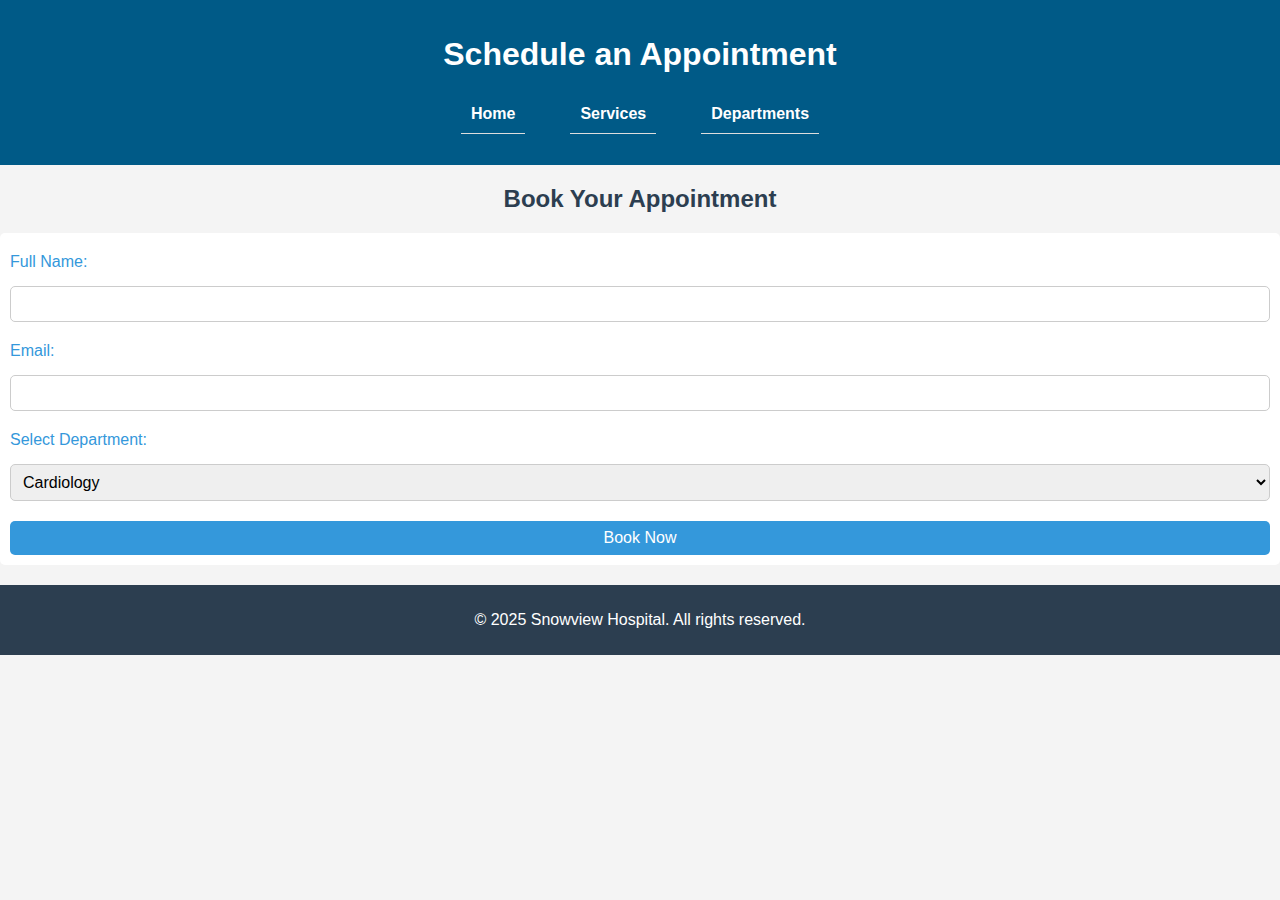
<file: appointment.html>
<!DOCTYPE html>
<html lang="en">
<head>
    <meta charset="UTF-8">
    <meta name="viewport" content="width=device-width, initial-scale=1.0">
    <title>Schedule an Appointment - Snowview Hospital</title>
    <link rel="stylesheet" href="styles.css">
    <link rel="icon" href="about.jpg" type="image">
</head>
<body>
    <header>
        <h1>Schedule an Appointment</h1>
        <nav>
            <ul>
                <li><a href="index.html">Home</a></li>
                <li><a href="services.html">Services</a></li>
                <li><a href="departments.html">Departments</a></li>
            </ul>
        </nav>
    </header>
    
    <section id="appointment-form">
        <h2>Book Your Appointment</h2>
        <form>
            <label for="name">Full Name:</label>
            <input type="text" id="name" name="name" required>
            
            <label for="email">Email:</label>
            <input type="email" id="email" name="email" required>
            
            <label for="department">Select Department:</label>
            <select id="department" name="department">
                <option value="cardiology">Cardiology</option>
                <option value="neurology">Neurology</option>
                <option value="orthopedics">Orthopedics</option>
                <option value="radiology">Radiology</option>
            </select>
            
            <button type="submit">Book Now</button>
        </form>
        <p id="confirmation-message"></p>
    </section>
    
    <footer>
        <p>&copy; 2025 Snowview Hospital. All rights reserved.</p>
    </footer>
    
    <script>
        document.querySelector("form").addEventListener("submit", function(event) {
            event.preventDefault();
            document.getElementById("confirmation-message").textContent = "Your appointment has been successfully booked!";
        });
    </script>
</body>
</html>
</file>
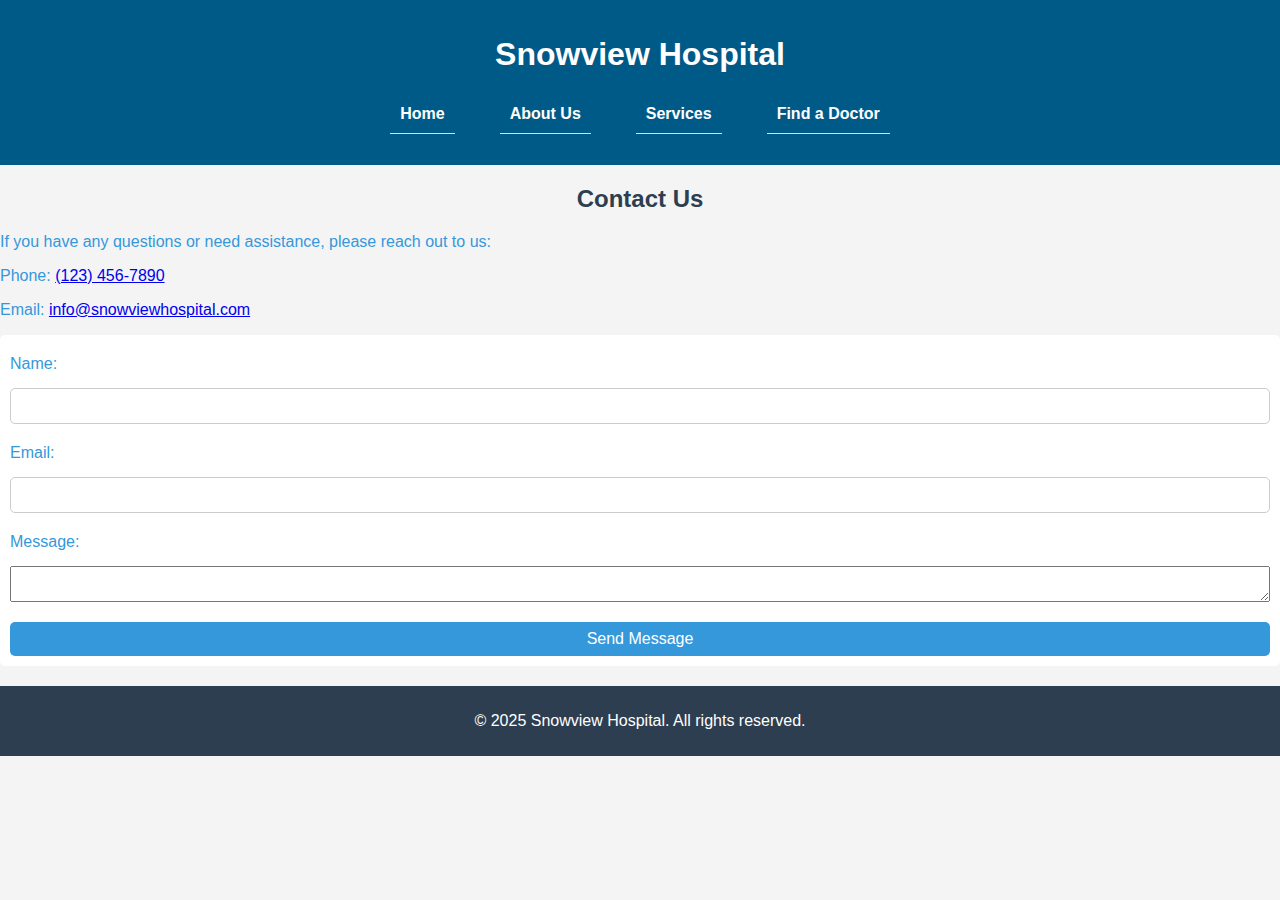
<file: contact.html>
<!DOCTYPE html>
<html lang="en">
<head>
    <meta charset="UTF-8">
    <meta name="viewport" content="width=device-width, initial-scale=1.0">
    <title>Contact Us - Snowview Hospital</title>
    <link rel="stylesheet" href="styles.css">
    <link rel="icon" href="about.jpg" type="image">
</head>
<body>
    <header>
        <h1>Snowview Hospital</h1>
        <nav>
            <ul>
                <li><a href="index.html">Home</a></li>
                <li><a href="about.html">About Us</a></li>
                <li><a href="services.html">Services</a></li>
                <li><a href="find-doctor.html">Find a Doctor</a></li>
            </ul>
        </nav>
    </header>
    
    <section id="contact">
        <h2>Contact Us</h2>
        <p>If you have any questions or need assistance, please reach out to us:</p>
        <p>Phone: <a href="tel:+11234567890">(123) 456-7890</a></p>
        <p>Email: <a href="mailto:info@snowviewhospital.com">info@snowviewhospital.com</a></p>
        <form action="#" method="post">
            <label for="name">Name:</label>
            <input type="text" id="name" name="name" required>
            <label for="email">Email:</label>
            <input type="email" id="email" name="email" required>
            <label for="message">Message:</label>
            <textarea id="message" name="message" required></textarea>
            <button type="submit">Send Message</button>
        </form>
    </section>
    
    <footer>
        <p>&copy; 2025 Snowview Hospital. All rights reserved.</p>
    </footer>
</body>
</html>
</file>
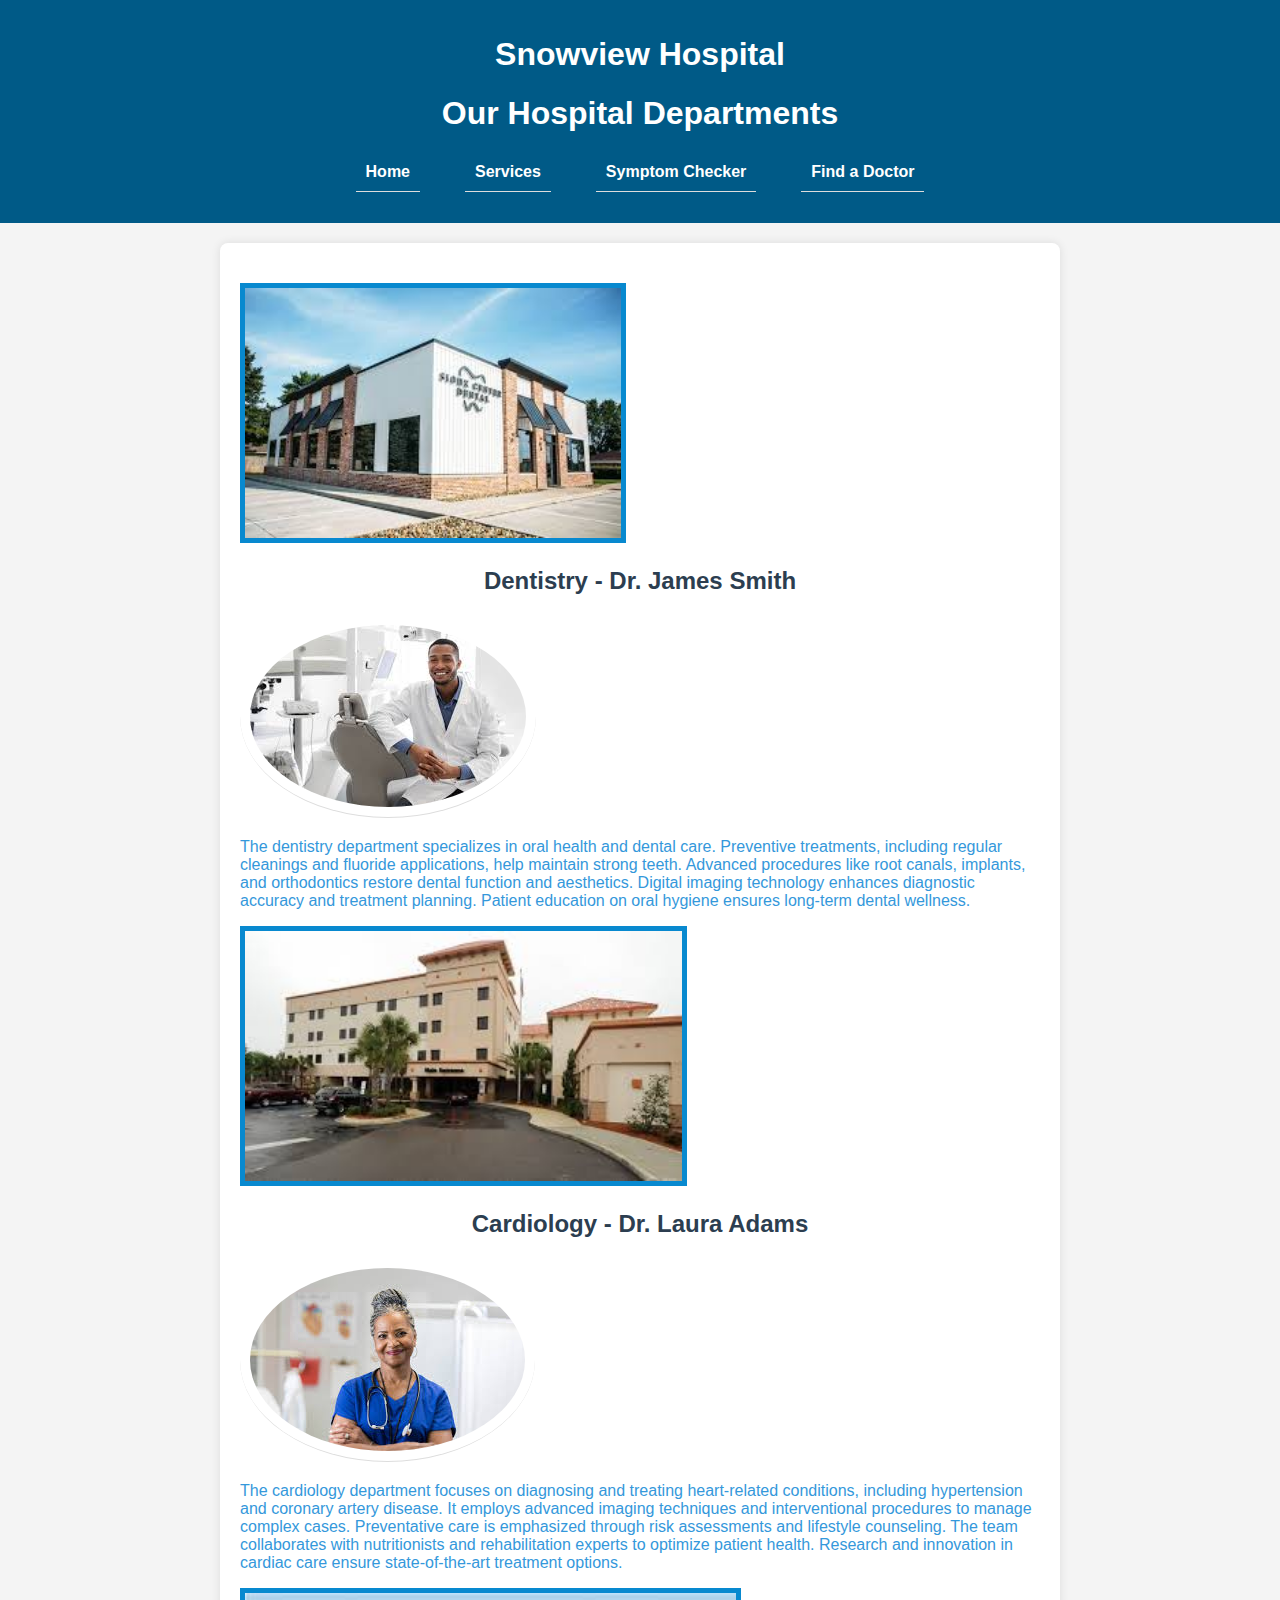
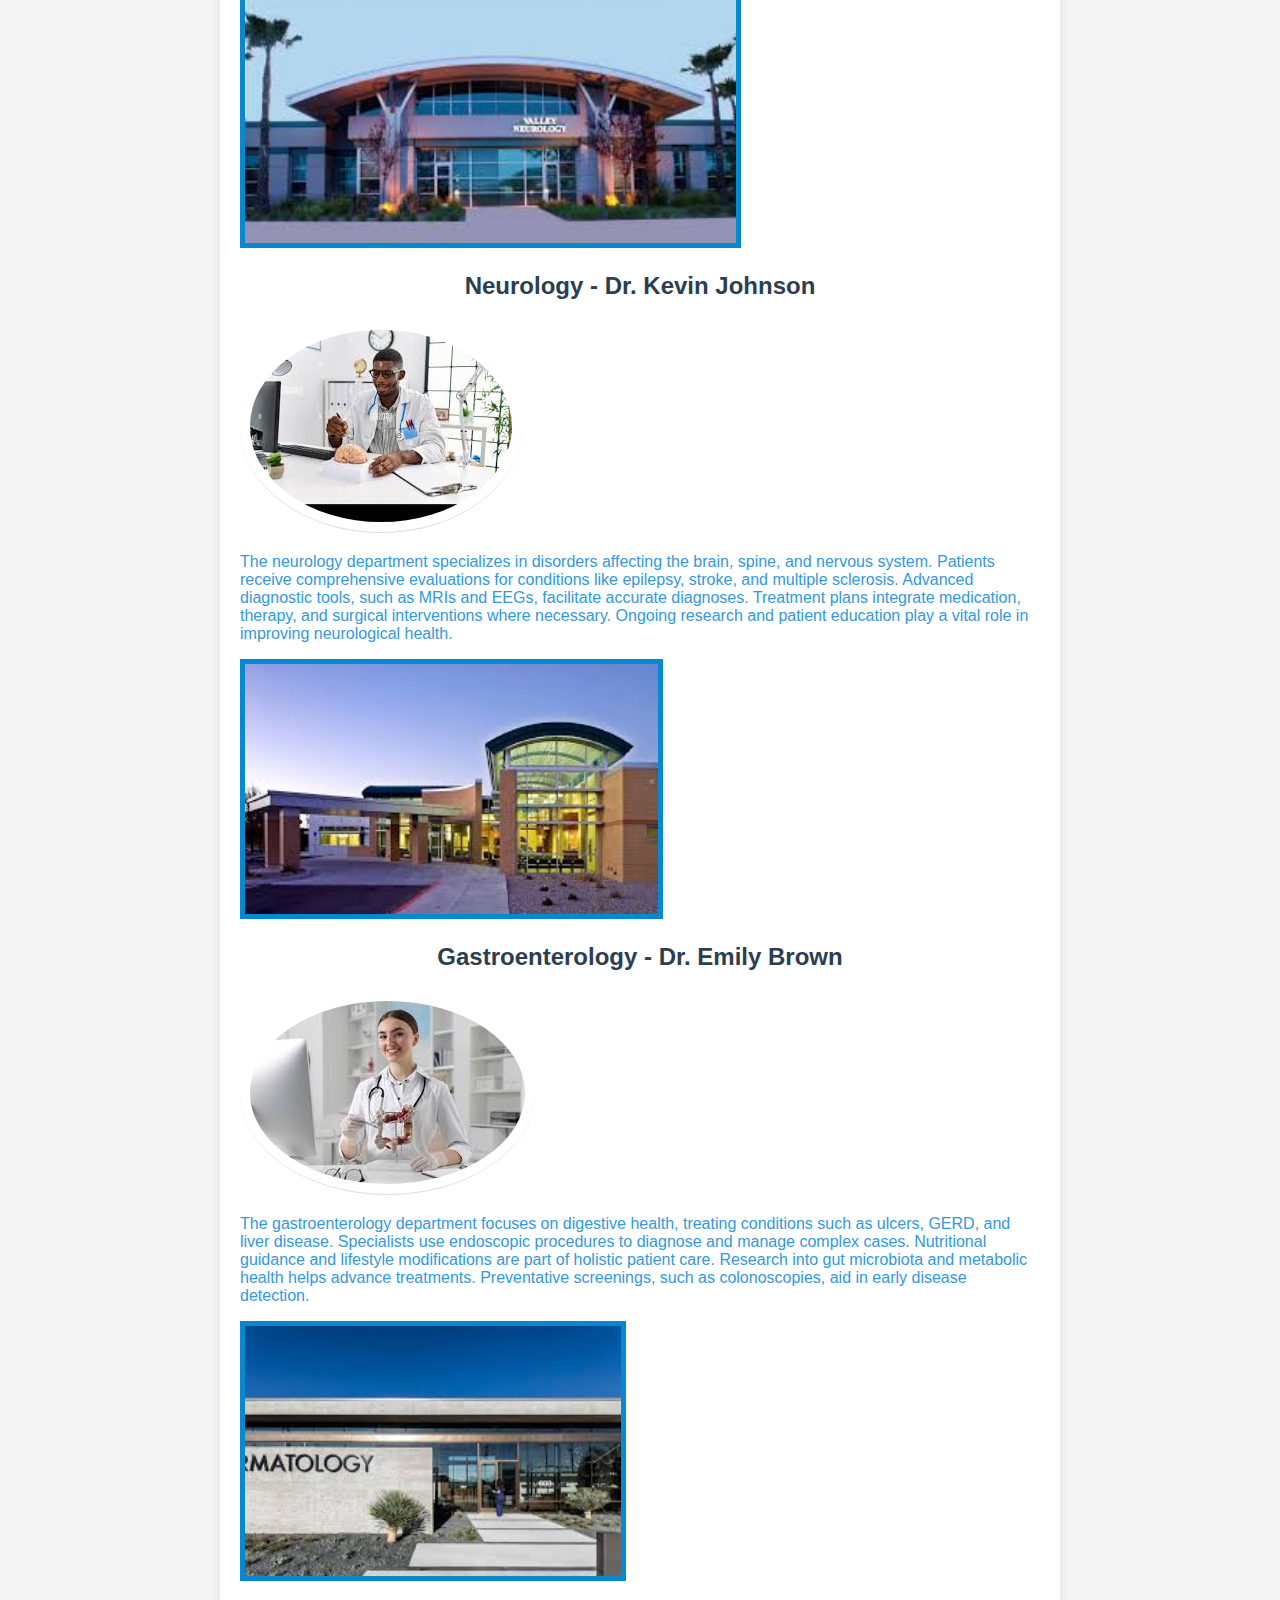
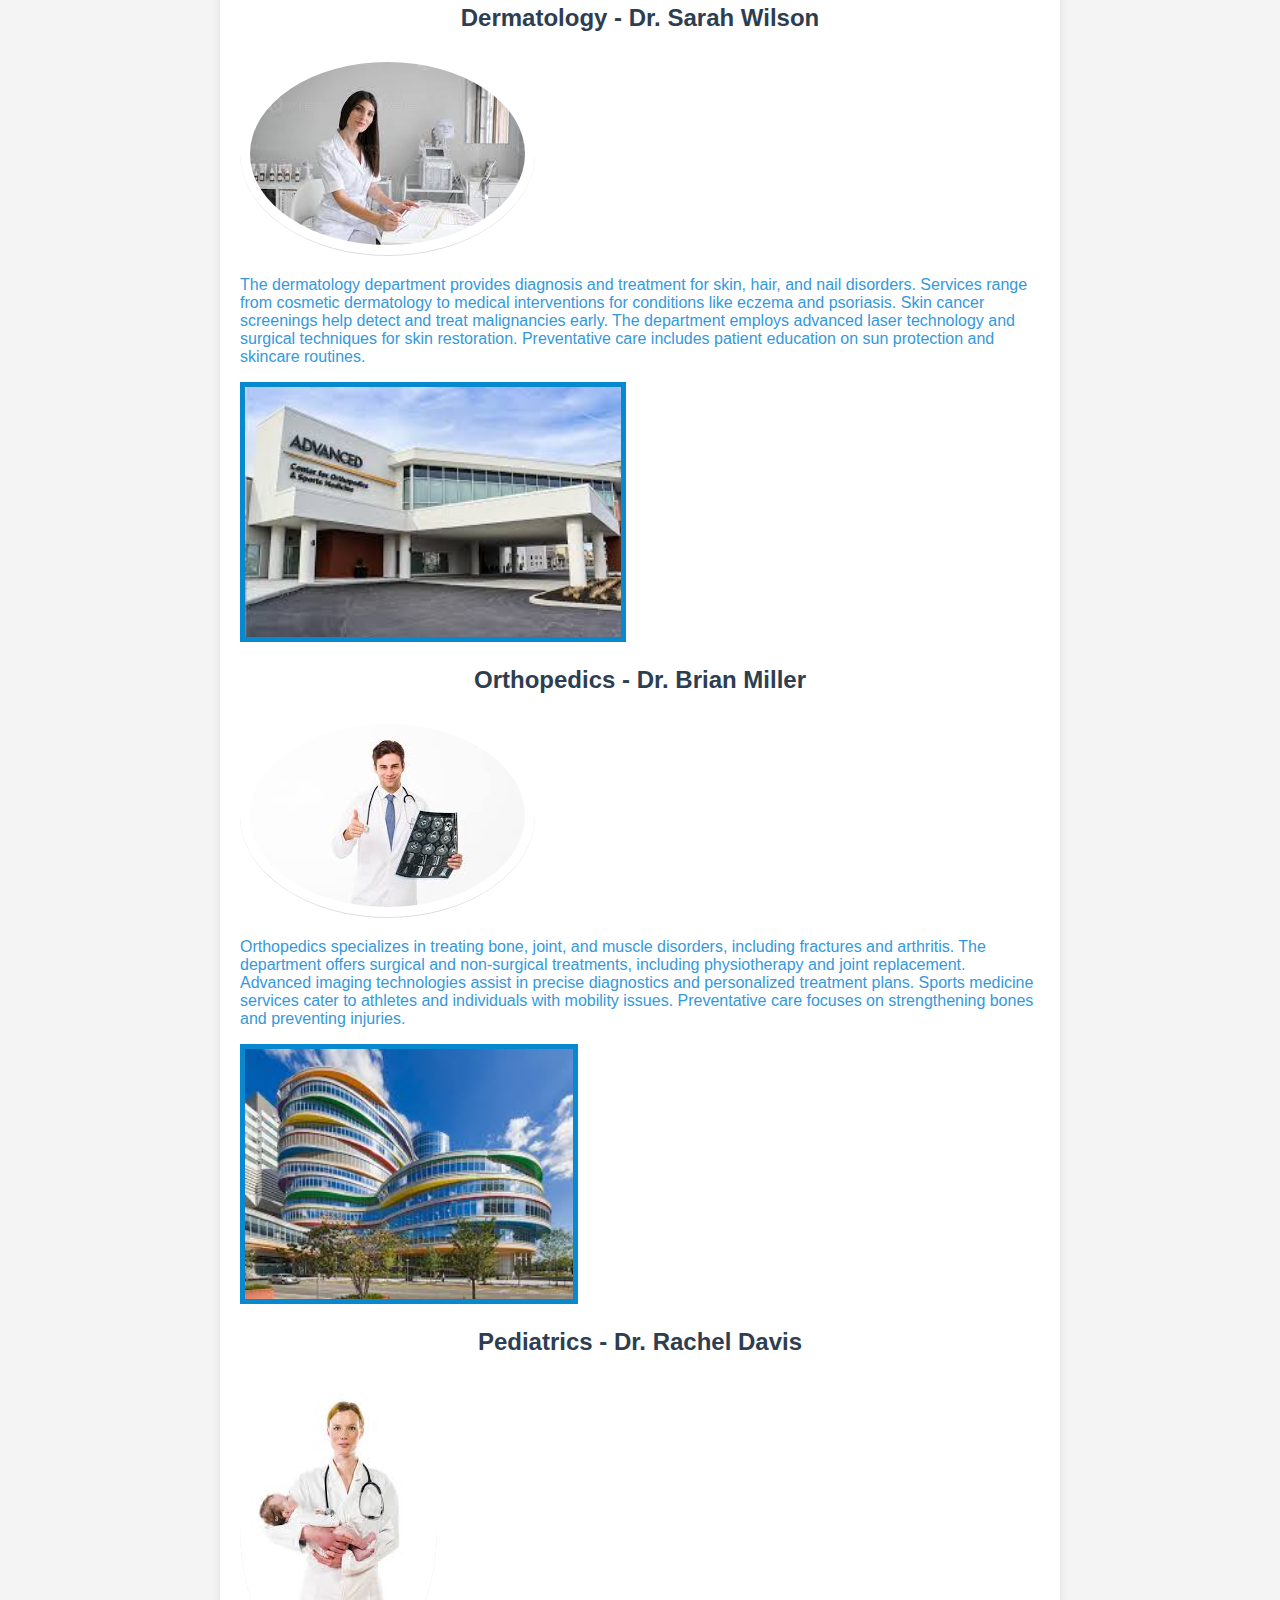
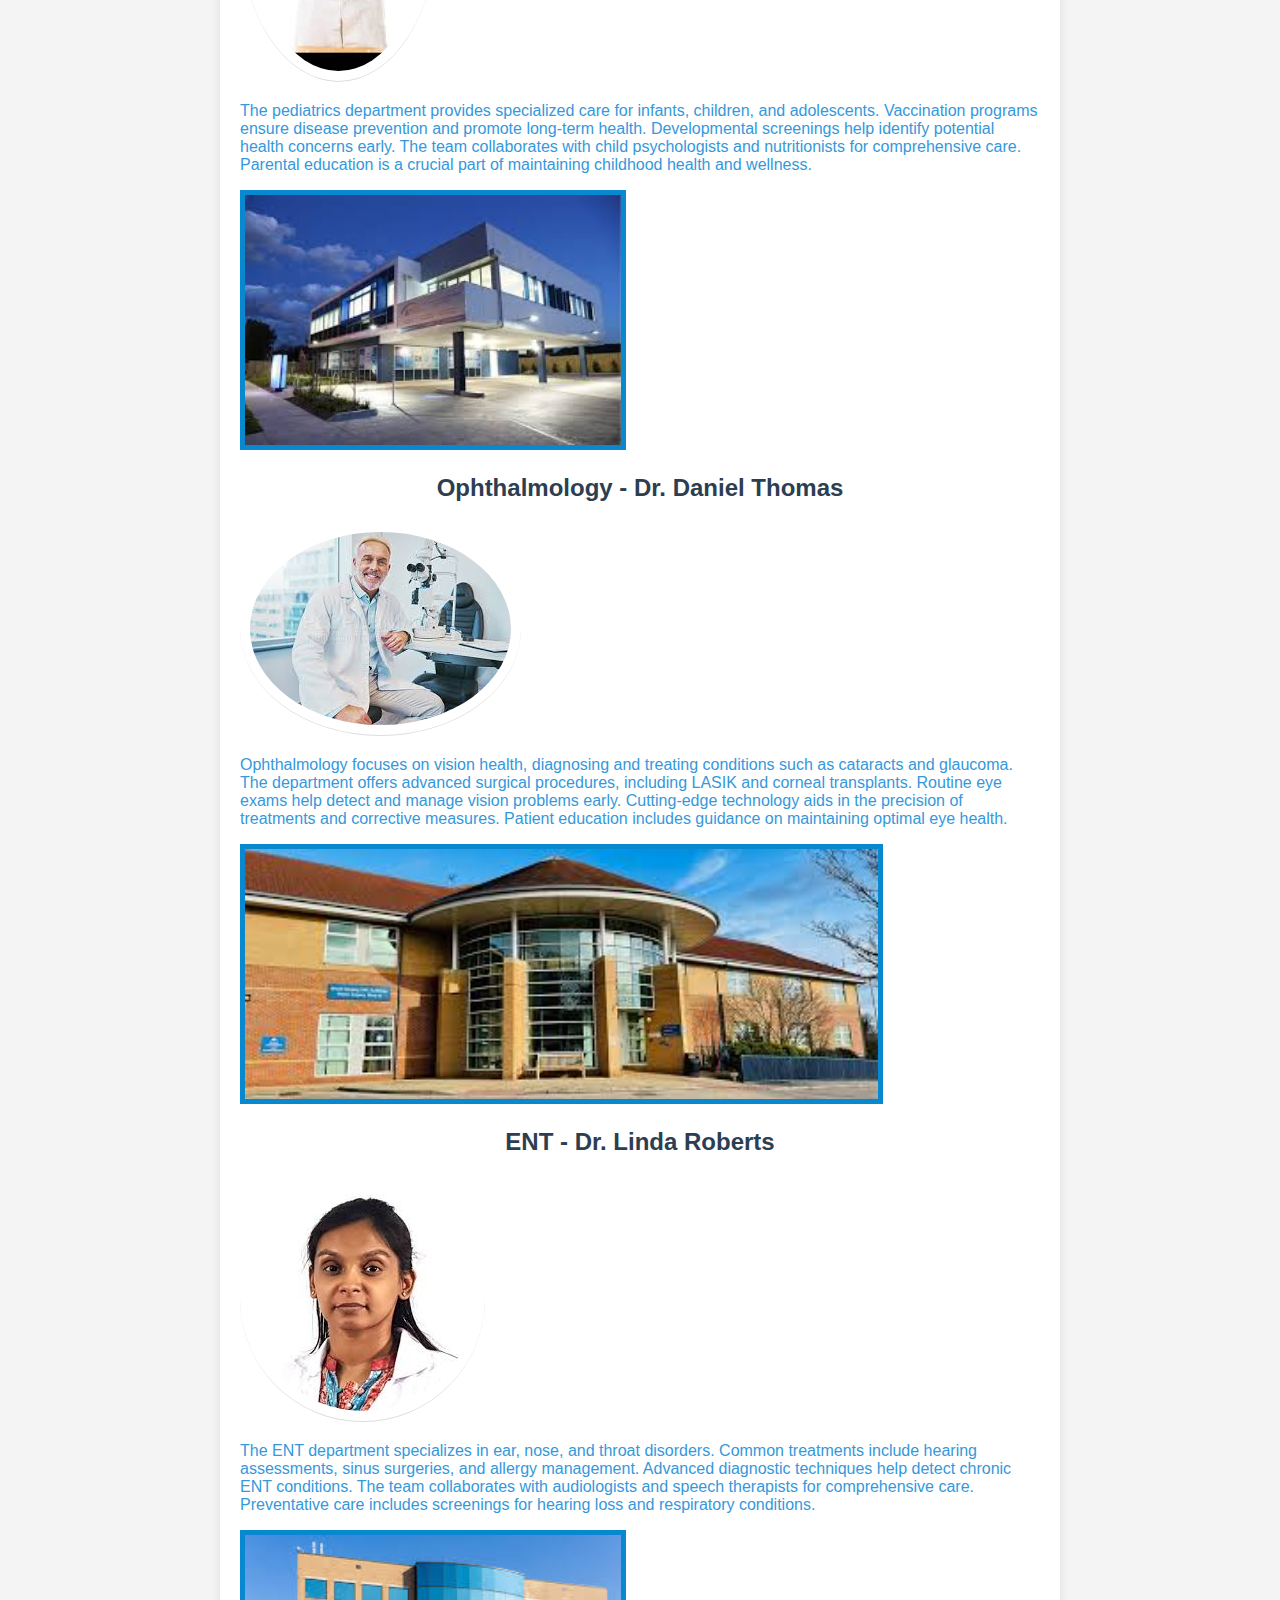
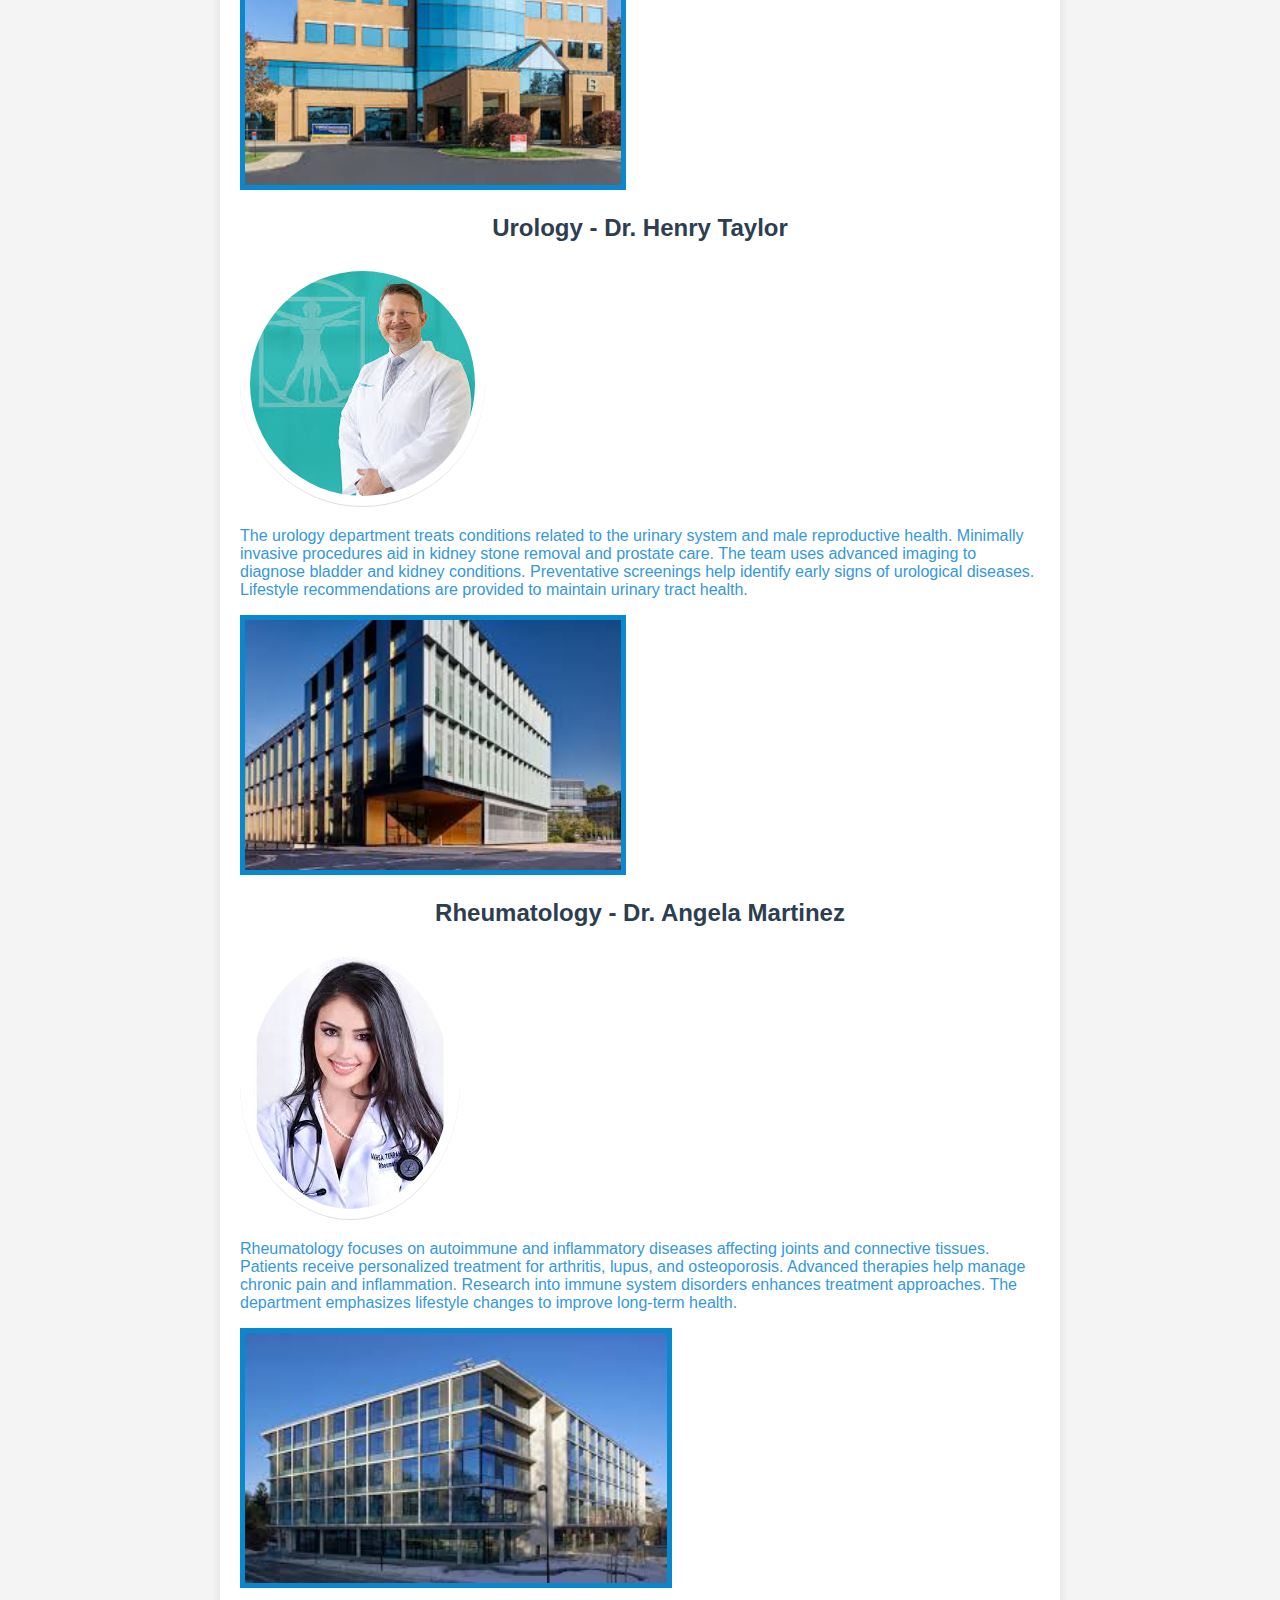
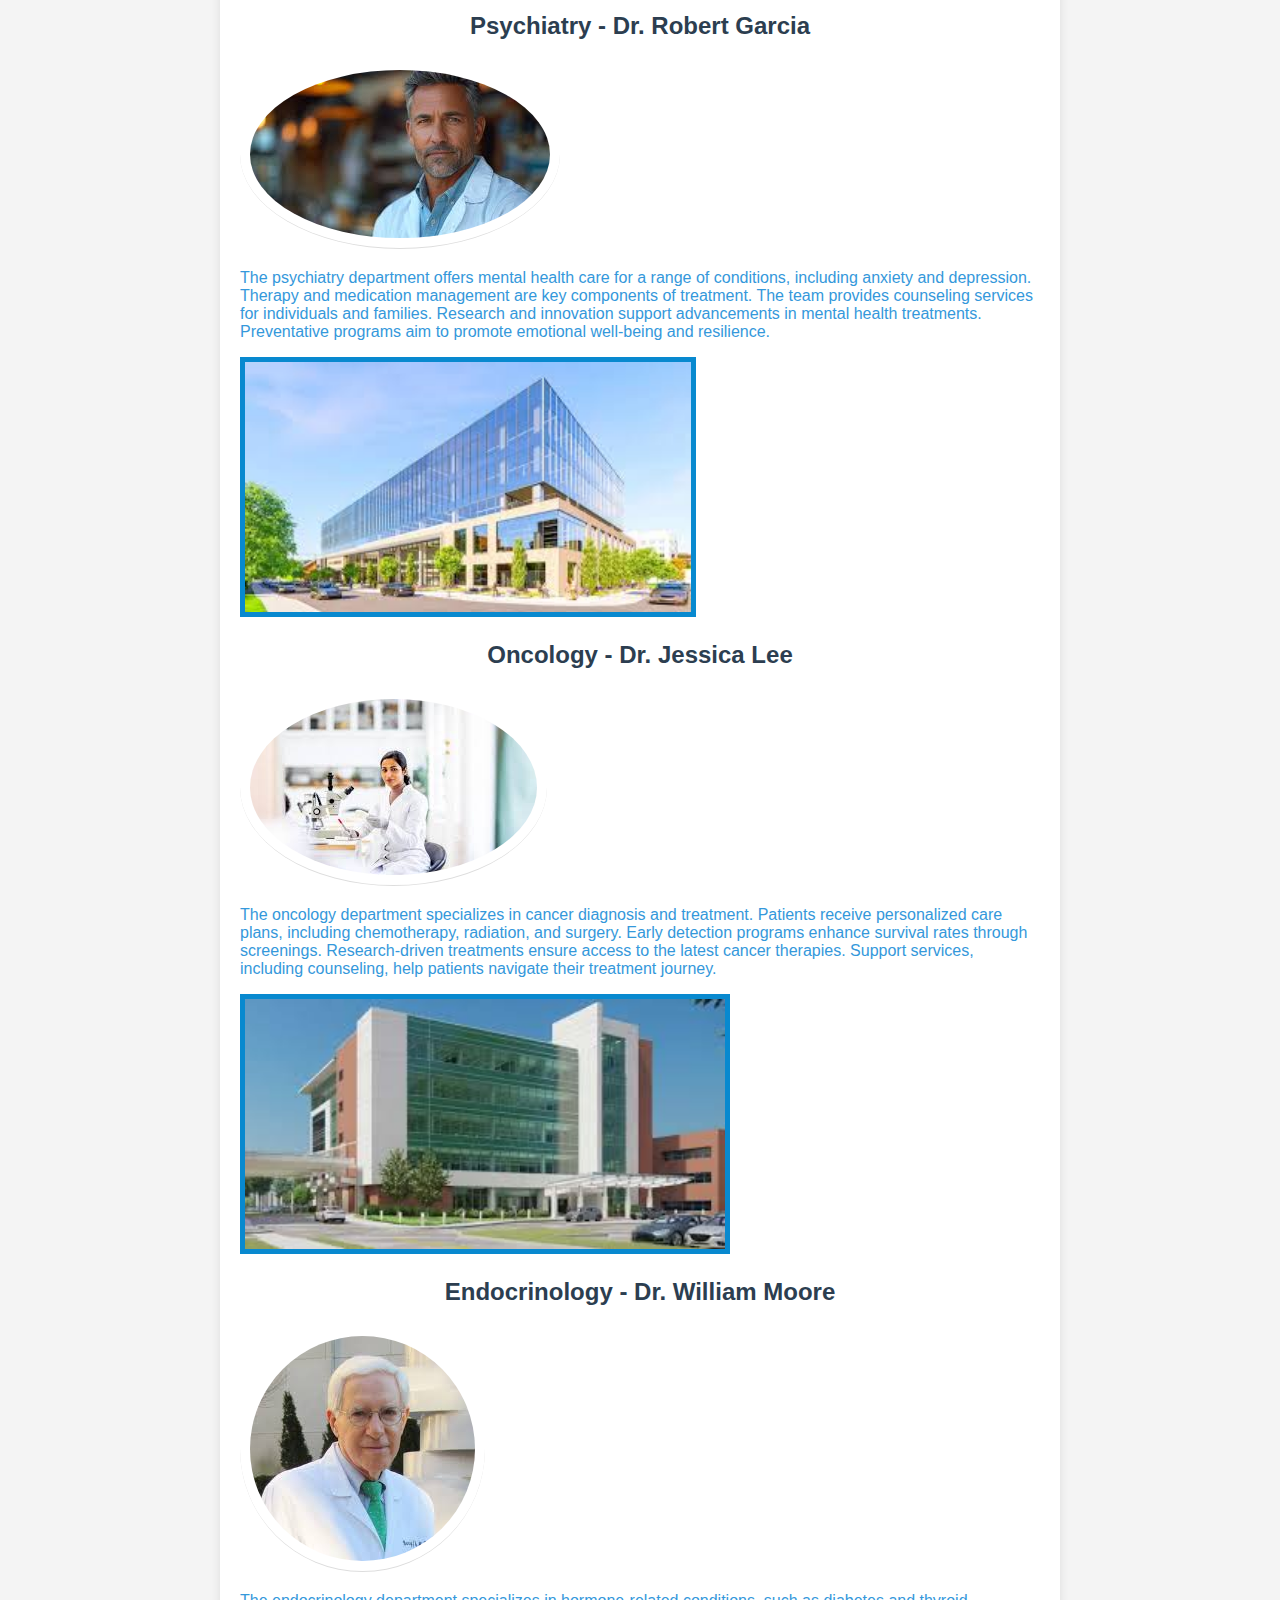
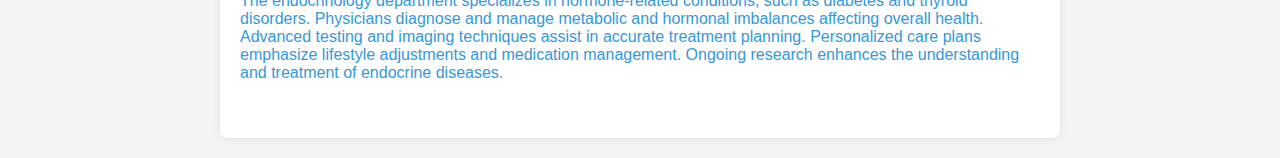
<file: departments.html>
<!DOCTYPE html>
<html lang="en">
<head>
    <meta charset="UTF-8">
    <meta name="viewport" content="width=device-width, initial-scale=1.0">
    <title>Hospital Departments</title>
    <link rel="stylesheet" href="styles.css">
    <link rel="icon" href="about.jpg" type="image">
</head>
<body>

        <header>
            <h1>Snowview Hospital</h1>
            <h1>Our Hospital Departments</h1>
            <nav>
                <ul>
                    <li><a href="index.html">Home</a></li>
                    <li><a href="services.html">Services</a></li>
                    <li><a href="symptom-checker.html">Symptom Checker</a></li>
                    <li><a href="find-doctor.html">Find a Doctor</a></li>
                </ul>
            </nav>
        </header>

    <section id="departments">
        <div class="department">
            <img class="overview-img" src="department1.jpg" alt="Dentistry Overview">
            <h2>Dentistry - Dr. James Smith</h2>
            <img src="doctor1.jpg" alt="Dr. James Smith" class="doctor">
            <p>The dentistry department specializes in oral health and dental care. 
               Preventive treatments, including regular cleanings and fluoride applications, help maintain strong teeth. 
               Advanced procedures like root canals, implants, and orthodontics restore dental function and aesthetics. 
               Digital imaging technology enhances diagnostic accuracy and treatment planning. 
               Patient education on oral hygiene ensures long-term dental wellness.</p>
        </div>
        <div class="department">
            <img class="overview-img" src="department2.jpg" alt="Cardiology Overview">
            <h2>Cardiology - Dr. Laura Adams</h2>
            <img src="doctor2.jpg" alt="Dr. Laura Adams" class="doctor">
            <p>The cardiology department focuses on diagnosing and treating heart-related conditions, including hypertension and coronary artery disease. 
               It employs advanced imaging techniques and interventional procedures to manage complex cases. 
               Preventative care is emphasized through risk assessments and lifestyle counseling. 
               The team collaborates with nutritionists and rehabilitation experts to optimize patient health. 
               Research and innovation in cardiac care ensure state-of-the-art treatment options.</p>
        </div>
        <div class="department">
            <img class="overview-img" src="department3.jpg" alt="Neurology Overview">
            <h2>Neurology - Dr. Kevin Johnson</h2>
            <img src="doctor3.jpg" alt="Dr. Kevin Johnson" class="doctor">
            <p>The neurology department specializes in disorders affecting the brain, spine, and nervous system. 
               Patients receive comprehensive evaluations for conditions like epilepsy, stroke, and multiple sclerosis. 
               Advanced diagnostic tools, such as MRIs and EEGs, facilitate accurate diagnoses. 
               Treatment plans integrate medication, therapy, and surgical interventions where necessary. 
               Ongoing research and patient education play a vital role in improving neurological health.</p>
        </div>
        <div class="department">
            <img class="overview-img" src="department4.jpg" alt="Gastroenterology Overview">
            <h2>Gastroenterology - Dr. Emily Brown</h2>
            <img src="doctor4.jpg" alt="Dr. Emily Brown" class="doctor">
            <p>The gastroenterology department focuses on digestive health, treating conditions such as ulcers, GERD, and liver disease. 
               Specialists use endoscopic procedures to diagnose and manage complex cases. 
               Nutritional guidance and lifestyle modifications are part of holistic patient care. 
               Research into gut microbiota and metabolic health helps advance treatments. 
               Preventative screenings, such as colonoscopies, aid in early disease detection.</p>
        </div>
        <div class="department">
            <img class="overview-img" src="department5.jpg" alt="Dermatology Overview">
            <h2>Dermatology - Dr. Sarah Wilson</h2>
            <img src="doctor5.jpg" alt="Dr. Sarah Wilson" class="doctor">
            <p>The dermatology department provides diagnosis and treatment for skin, hair, and nail disorders. 
               Services range from cosmetic dermatology to medical interventions for conditions like eczema and psoriasis. 
               Skin cancer screenings help detect and treat malignancies early. 
               The department employs advanced laser technology and surgical techniques for skin restoration. 
               Preventative care includes patient education on sun protection and skincare routines.</p>
        </div>
        <div class="department">
            <img class="overview-img" src="department6.jpg" alt="Orthopedics Overview">
            <h2>Orthopedics - Dr. Brian Miller</h2>
            <img src="doctor6.jpg" alt="Dr. Brian Miller" class="doctor">
            <p>Orthopedics specializes in treating bone, joint, and muscle disorders, including fractures and arthritis. 
               The department offers surgical and non-surgical treatments, including physiotherapy and joint replacement. 
               Advanced imaging technologies assist in precise diagnostics and personalized treatment plans. 
               Sports medicine services cater to athletes and individuals with mobility issues. 
               Preventative care focuses on strengthening bones and preventing injuries.</p>
        </div>
        <div class="department">
            <img class="overview-img" src="department7.jpg" alt="Pediatrics Overview">
            <h2>Pediatrics - Dr. Rachel Davis</h2>
            <img src="doctor7.jpg" alt="Dr. Rachel Davis" class="doctor">
            <p>The pediatrics department provides specialized care for infants, children, and adolescents. 
               Vaccination programs ensure disease prevention and promote long-term health. 
               Developmental screenings help identify potential health concerns early. 
               The team collaborates with child psychologists and nutritionists for comprehensive care. 
               Parental education is a crucial part of maintaining childhood health and wellness.</p>
        </div>
        <div class="department">
            <img class="overview-img" src="department8.jpg" alt="Ophthalmology Overview">
            <h2>Ophthalmology - Dr. Daniel Thomas</h2>
            <img src="doctor8.jpg" alt="Dr. Daniel Thomas" class="doctor">
            <p>Ophthalmology focuses on vision health, diagnosing and treating conditions such as cataracts and glaucoma. 
               The department offers advanced surgical procedures, including LASIK and corneal transplants. 
               Routine eye exams help detect and manage vision problems early. 
               Cutting-edge technology aids in the precision of treatments and corrective measures. 
               Patient education includes guidance on maintaining optimal eye health.</p>
        </div>
        <div class="department">
            <img class="overview-img" src="department9.jpg" alt="ENT Overview">
            <h2>ENT - Dr. Linda Roberts</h2>
            <img src="doctor9.jpg" alt="Dr. Linda Roberts" class="doctor">
            <p>The ENT department specializes in ear, nose, and throat disorders. 
               Common treatments include hearing assessments, sinus surgeries, and allergy management. 
               Advanced diagnostic techniques help detect chronic ENT conditions. 
               The team collaborates with audiologists and speech therapists for comprehensive care. 
               Preventative care includes screenings for hearing loss and respiratory conditions.</p>
        </div>
        <div class="department">
            <img class="overview-img" src="department10.jpg" alt="Urology Overview">
            <h2>Urology - Dr. Henry Taylor</h2>
            <img src="doctor10.jpg" alt="Dr. Henry Taylor"class="doctor">
            <p>The urology department treats conditions related to the urinary system and male reproductive health. 
               Minimally invasive procedures aid in kidney stone removal and prostate care. 
               The team uses advanced imaging to diagnose bladder and kidney conditions. 
               Preventative screenings help identify early signs of urological diseases. 
               Lifestyle recommendations are provided to maintain urinary tract health.</p>
        </div>
        <div class="department">
            <img class="overview-img" src="department11.jpg" alt="Rheumatology Overview">
            <h2>Rheumatology - Dr. Angela Martinez</h2>
            <img src="doctor11.jpg" alt="Dr. Angela Martinez" class="doctor">
            <p>Rheumatology focuses on autoimmune and inflammatory diseases affecting joints and connective tissues. 
               Patients receive personalized treatment for arthritis, lupus, and osteoporosis. 
               Advanced therapies help manage chronic pain and inflammation. 
               Research into immune system disorders enhances treatment approaches. 
               The department emphasizes lifestyle changes to improve long-term health.</p>
        </div>
        <div class="department">
            <img class="overview-img" src="department12.jpg" alt="Psychiatry Overview">
            <h2>Psychiatry - Dr. Robert Garcia</h2>
            <img src="doctor12.jpg" alt="Dr. Robert Garcia"class="doctor">
            <p>The psychiatry department offers mental health care for a range of conditions, including anxiety and depression. 
               Therapy and medication management are key components of treatment. 
               The team provides counseling services for individuals and families. 
               Research and innovation support advancements in mental health treatments. 
               Preventative programs aim to promote emotional well-being and resilience.</p>
        </div>
        <div class="department">
            <img class="overview-img" src="department13.jpg" alt="Oncology Overview">
            <h2>Oncology - Dr. Jessica Lee</h2>
            <img src="doctor13.jpg" alt="Dr. Jessica Lee" class="doctor">
            <p>The oncology department specializes in cancer diagnosis and treatment. 
               Patients receive personalized care plans, including chemotherapy, radiation, and surgery. 
               Early detection programs enhance survival rates through screenings. 
               Research-driven treatments ensure access to the latest cancer therapies. 
               Support services, including counseling, help patients navigate their treatment journey.</p>
        </div>
        <div class="department">
            <img class="overview-img" src="department14.jpg" alt="Endocrinology Overview">
            <h2>Endocrinology - Dr. William Moore</h2>
            <img src="doctor14.jpg" alt="Dr. William Moore" class="doctor">
            <p>The endocrinology department specializes in hormone-related conditions, such as diabetes and thyroid disorders. 
               Physicians diagnose and manage metabolic and hormonal imbalances affecting overall health. 
               Advanced testing and imaging techniques assist in accurate treatment planning. 
               Personalized care plans emphasize lifestyle adjustments and medication management. 
               Ongoing research enhances the understanding and treatment of endocrine diseases.</p>
        </div>
    </section>
</body>
</html>
</file>
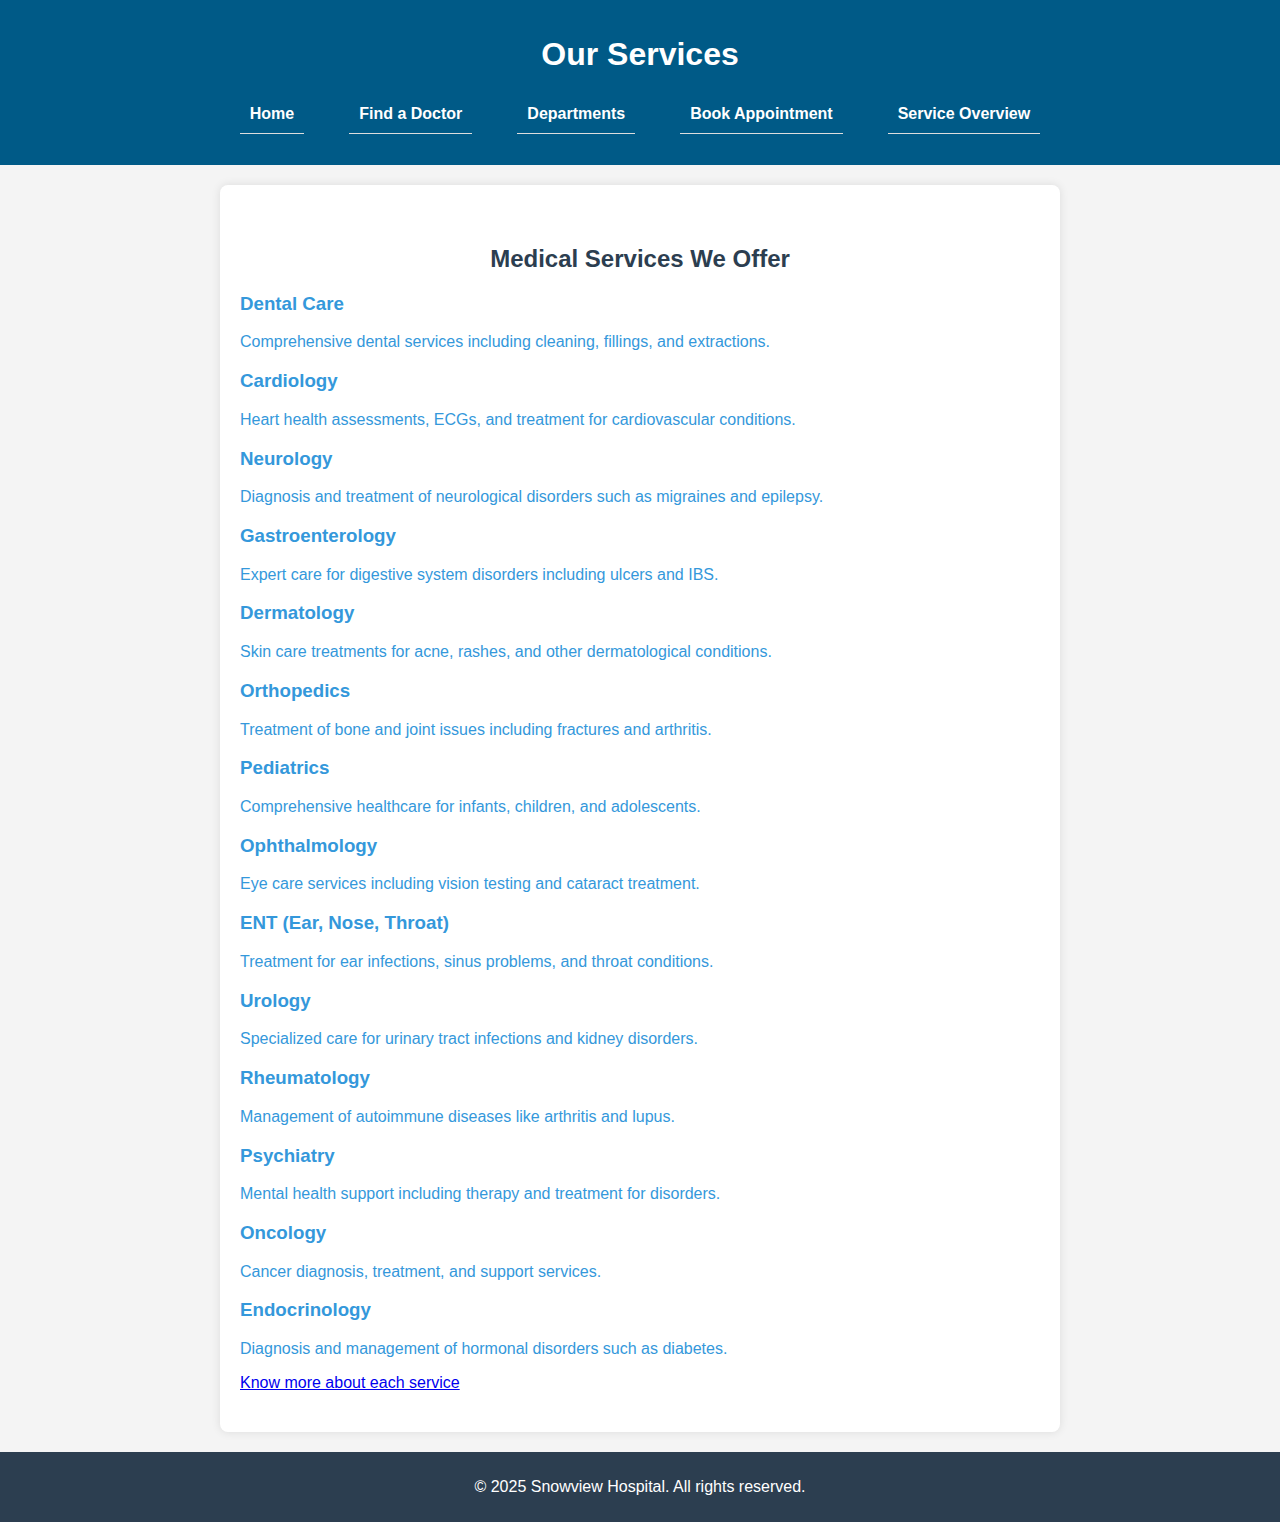
<file: services.html>
<!DOCTYPE html>
<html lang="en">
<head>
    <meta charset="UTF-8">
    <meta name="viewport" content="width=device-width, initial-scale=1.0">
    <title>Services - Snowview Hospital</title>
    <link rel="stylesheet" href="styles.css">
    <link rel="icon" href="about.jpg" type="image">
</head>
<body>
    <header>
        <h1>Our Services</h1>
        <nav>
            <ul>
                <li><a href="index.html">Home</a></li>
                <li><a href="find-doctor.html">Find a Doctor</a></li>
                <li><a href="departments.html">Departments</a></li>
                <li><a href="appointment.html">Book Appointment</a></li>
                <li><a href="services2.html">Service Overview</a></li>
            </ul>
        </nav>
    </header>
    
    <section id="services">
        <h2>Medical Services We Offer</h2>
        <div class="service">
            <h3>Dental Care</h3>
            <p>Comprehensive dental services including cleaning, fillings, and extractions.</p>
        </div>
        <div class="service">
            <h3>Cardiology</h3>
            <p>Heart health assessments, ECGs, and treatment for cardiovascular conditions.</p>
        </div>
        <div class="service">
            <h3>Neurology</h3>
            <p>Diagnosis and treatment of neurological disorders such as migraines and epilepsy.</p>
        </div>
        <div class="service">
            <h3>Gastroenterology</h3>
            <p>Expert care for digestive system disorders including ulcers and IBS.</p>
        </div>
        <div class="service">
            <h3>Dermatology</h3>
            <p>Skin care treatments for acne, rashes, and other dermatological conditions.</p>
        </div>
        <div class="service">
            <h3>Orthopedics</h3>
            <p>Treatment of bone and joint issues including fractures and arthritis.</p>
        </div>
        <div class="service">
            <h3>Pediatrics</h3>
            <p>Comprehensive healthcare for infants, children, and adolescents.</p>
        </div>
        <div class="service">
            <h3>Ophthalmology</h3>
            <p>Eye care services including vision testing and cataract treatment.</p>
        </div>
        <div class="service">
            <h3>ENT (Ear, Nose, Throat)</h3>
            <p>Treatment for ear infections, sinus problems, and throat conditions.</p>
        </div>
        <div class="service">
            <h3>Urology</h3>
            <p>Specialized care for urinary tract infections and kidney disorders.</p>
        </div>
        <div class="service">
            <h3>Rheumatology</h3>
            <p>Management of autoimmune diseases like arthritis and lupus.</p>
        </div>
        <div class="service">
            <h3>Psychiatry</h3>
            <p>Mental health support including therapy and treatment for disorders.</p>
        </div>
        <div class="service">
            <h3>Oncology</h3>
            <p>Cancer diagnosis, treatment, and support services.</p>
        </div>
        <div class="service">
            <h3>Endocrinology</h3>
            <p>Diagnosis and management of hormonal disorders such as diabetes.</p>
        </div>

        <a href="services2.html">Know more about each service</a>
    </section>
    
    <footer>
        <p>&copy; 2025 Snowview Hospital. All rights reserved.</p>
    </footer>
</body>
</html>
</file>
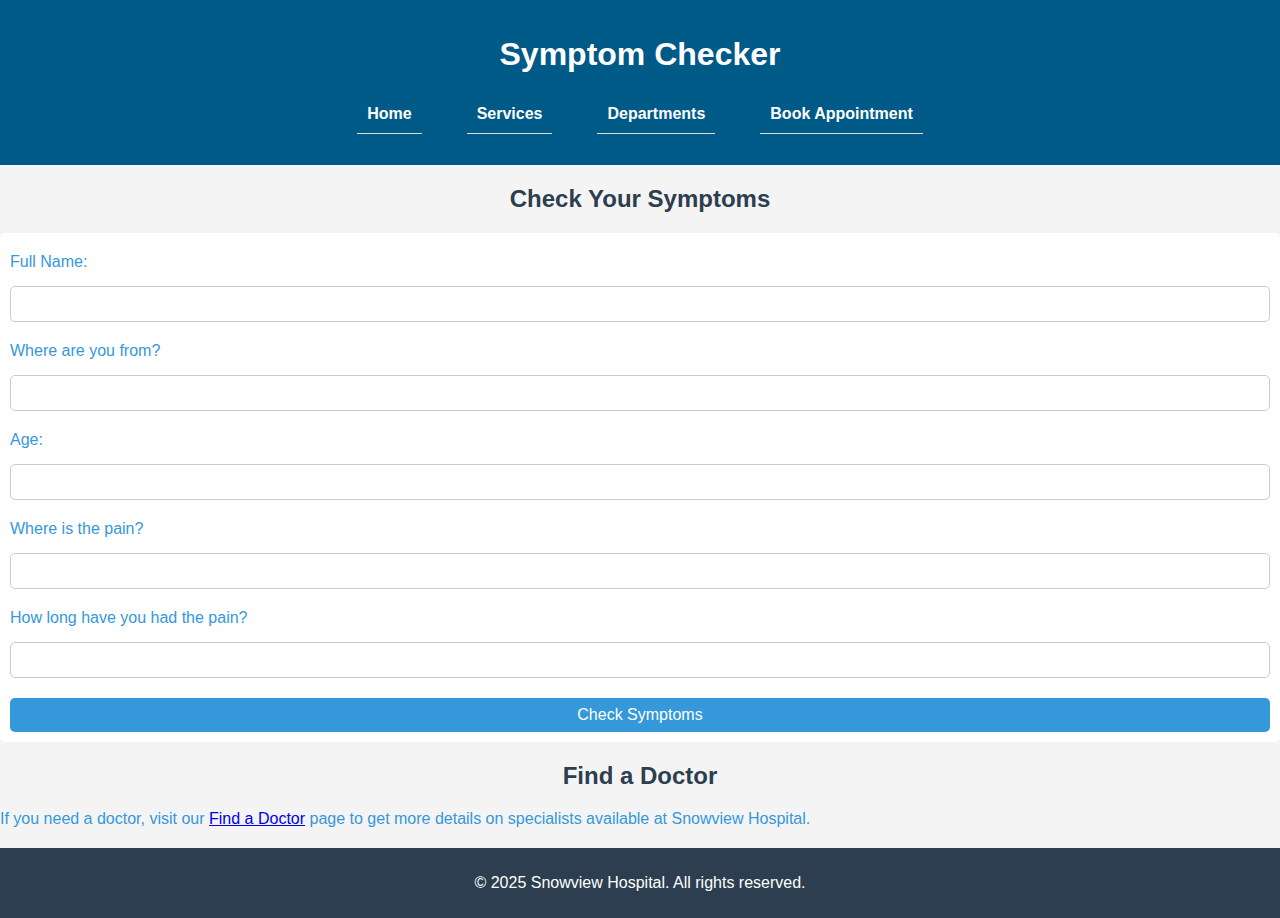
<file: symptom-checker.html>
<!DOCTYPE html>
<html lang="en">
<head>
    <meta charset="UTF-8">
    <meta name="viewport" content="width=device-width, initial-scale=1.0">
    <title>Symptom Checker - Snowview Hospital</title>
    <link rel="stylesheet" href="styles.css">
    <link rel="icon" href="about.jpg" type="image">
</head>
<body>
    <header>
        <h1>Symptom Checker</h1>
        <nav>
            <ul>
                <li><a href="index.html">Home</a></li>
                <li><a href="services.html">Services</a></li>
                <li><a href="departments.html">Departments</a></li>
                <li><a href="appointment.html">Book Appointment</a></li>
            </ul>
        </nav>
    </header>
    
    <section id="symptom-checker">
        <h2>Check Your Symptoms</h2>
        <form id="symptom-form">
            <label for="name">Full Name:</label>
            <input type="text" id="name" name="name" required>
            
            <label for="location">Where are you from?</label>
            <input type="text" id="location" name="location" required>
            
            <label for="age">Age:</label>
            <input type="number" id="age" name="age" required>
            
            <label for="pain-location">Where is the pain?</label>
            <input type="text" id="pain-location" name="pain-location" required>
            
            <label for="duration">How long have you had the pain?</label>
            <input type="text" id="duration" name="duration" required>
            
            <button type="button" onclick="searchDisease()">Check Symptoms</button>
        </form>
        <p id="recommendation"></p>
        <div id="doctor-contact" style="display: none;">
            <h3>Recommended Doctor</h3>
            <p id="doctor-info"></p>
        </div>
    </section>
    
    <section>
        <h2>Find a Doctor</h2>
        <p>If you need a doctor, visit our <a href="find-doctor.html">Find a Doctor</a> page to get more details on specialists available at Snowview Hospital.</p>
    </section>
    
    <footer>
        <p>&copy; 2025 Snowview Hospital. All rights reserved.</p>
    </footer>
    
    <script>
        function searchDisease() {
            let painLocation = document.getElementById("pain-location").value.toLowerCase();
            let duration = document.getElementById("duration").value;
            let searchQuery = `common diseases causing ${painLocation} pain for ${duration}`;
            
            let searchUrl = `https://www.google.com/search?q=${encodeURIComponent(searchQuery)}`;
            window.open(searchUrl, '_blank');
            
            let criticalSymptoms = ["severe", "chest", "unbearable", "breathing difficulty", "fainting"];
            let isCritical = criticalSymptoms.some(symptom => painLocation.includes(symptom));
            
            if (isCritical) {
                document.getElementById("recommendation").innerHTML = "Your symptoms might be critical. Please see a doctor immediately!";
                displayDoctorInfo(painLocation);
            } else {
                document.getElementById("recommendation").innerHTML = "Check the search results for possible conditions and recommendations.";
            }
        }

        function displayDoctorInfo(painLocation) {
            let doctorDetails = {
                "tooth": "Dr. James Smith - Dentist | Available: Mon-Fri 9 AM - 5 PM | Contact: +123456789",
                "chest": "Dr. Laura Adams - Cardiologist | Available: Mon-Sat 10 AM - 6 PM | Contact: +987654321",
                "head": "Dr. Kevin Johnson - Neurologist | Available: Tue-Thu 8 AM - 3 PM | Contact: +1122334455",
                "stomach": "Dr. Emily Brown - Gastroenterologist | Available: Mon-Fri 9 AM - 4 PM | Contact: +6677889900"
            };
            
            for (let key in doctorDetails) {
                if (painLocation.includes(key)) {
                    document.getElementById("doctor-info").innerHTML = doctorDetails[key];
                    document.getElementById("doctor-contact").style.display = "block";
                    return;
                }
            }
            document.getElementById("doctor-contact").style.display = "none";
        }
    </script>
</body>
</html>
</file>
<file: styles.css>
/* General Styles */
body {
    font-family: Arial, sans-serif;
    margin: 0;
    padding: 0;
    box-sizing: border-box;
    background-color: #f4f4f4;
    color: #333;
}

/* Header */
header {
    background: #2c3e50;
    color: white;
    padding: 20px;
    text-align: center;
}

nav ul {
    list-style: none;
    padding: 0;
}

nav ul li {
    display: inline;
    margin: 0 15px;
}

nav ul li a {
    color: white;
    text-decoration: none;
    font-weight: bold;
}

/* Hero Section */
#hero {
    background: #3498db;
    color: white;
    text-align: center;
    padding: 50px 20px;
}

#hero .btn {
    display: inline-block;
    background: white;
    color: #3498db;
    padding: 10px 20px;
    text-decoration: none;
    font-weight: bold;
    border-radius: 5px;
    margin-top: 10px;
}

/* Services Section */
#services, #departments, #news, #appointment {
    padding: 40px 20px;
    background: white;
    margin: 20px auto;
    max-width: 800px;
    border-radius: 8px;
    box-shadow: 0px 0px 10px rgba(0, 0, 0, 0.1);
}

h2 {
    text-align: center;
    color: #2c3e50;
}

ul {
    list-style: none;
    padding: 0;
}

ul li {
    padding: 10px;
    border-bottom: 1px solid #ddd;
}

/* Appointment Form */
form {
    display: flex;
    flex-direction: column;
}

form label {
    margin: 10px 0 5px;
}

form input, form select {
    padding: 10px;
    border: 1px solid #ccc;
    border-radius: 5px;
}

form button {
    background: #3498db;
    color: white;
    padding: 10px;
    border: none;
    margin-top: 10px;
    cursor: pointer;
    border-radius: 5px;
}

form button:hover {
    background: #2980b9;
}

#appointment-message {
    color: green;
    font-weight: bold;
    text-align: center;
    margin-top: 10px;
}

/* Footer */
footer {
    background: #2c3e50;
    color: white;
    text-align: center;
    padding: 10px;
    margin-top: 20px;
}

/* Responsive Design */
@media (max-width: 768px) {
    nav ul li {
        display: block;
        margin: 10px 0;
    }
    #hero {
        padding: 30px 10px;
    }
    #services, #departments, #news, #appointment {
        width: 90%;
    }
}
/* Styles specific to the Find a Doctor page */
body {
    font-family: Arial, sans-serif;
    margin: 0;
    padding: 0;
    background-color: #f4f4f4;
    color: #3498db;
}

header {
    background-color: #005a87;
    color: white;
    padding: 15px;
    text-align: center;
}

nav ul {
    list-style: none;
    padding: 0;
    display: flex;
    justify-content: center;
    gap: 15px;
}

nav ul li {
    display: inline;
}

nav ul li a {
    color: white;
    text-decoration: none;
    font-weight: bold;
}

#doctor-list {
    max-width: 800px;
    margin: 20px auto;
    background: white;
    padding: 20px;
    border-radius: 8px;
    box-shadow: 0 0 10px rgba(0, 0, 0, 0.1);
}

.doctor {
    padding: 10px;
    border-bottom: 1px solid #ddd;
    cursor: pointer;
}

.doctor:hover {
    background-color: #e0f7fa;
}

.doctor-details {
    display: none;
    padding: 10px;
    background: #f9f9f9;
    margin-top: 10px;
    border-radius: 5px;
}

.doctor-details img {
    width: 100px;
    height: 100px;
    border-radius: 50%;
    display: block;
    margin: 10px auto;
}

form {
    display: flex;
    flex-direction: column;
    gap: 10px;
    padding: 10px;
    background: white;
    border-radius: 5px;
}

form input, form select, form button {
    padding: 8px;
    font-size: 1em;
}

button {
    background-color: #005a87;
    color: white;
    border: none;
    cursor: pointer;
}

button:hover {
    background-color: #004366;
}

/* Responsive Design */
@media (max-width: 600px) {
    #doctor-list {
        width: 90%;
        padding: 15px;
    }
    
    .doctor-details img {
        width: 80px;
        height: 80px;
    }
}

.department img{
    align-items: center;
}
.doctor{
    border-radius: 50%;
}
.overview-img{
    border: 5px solid #0889cf;  
    align-items: center; 
    width : auto;
    height :250px; 
}
</file>
